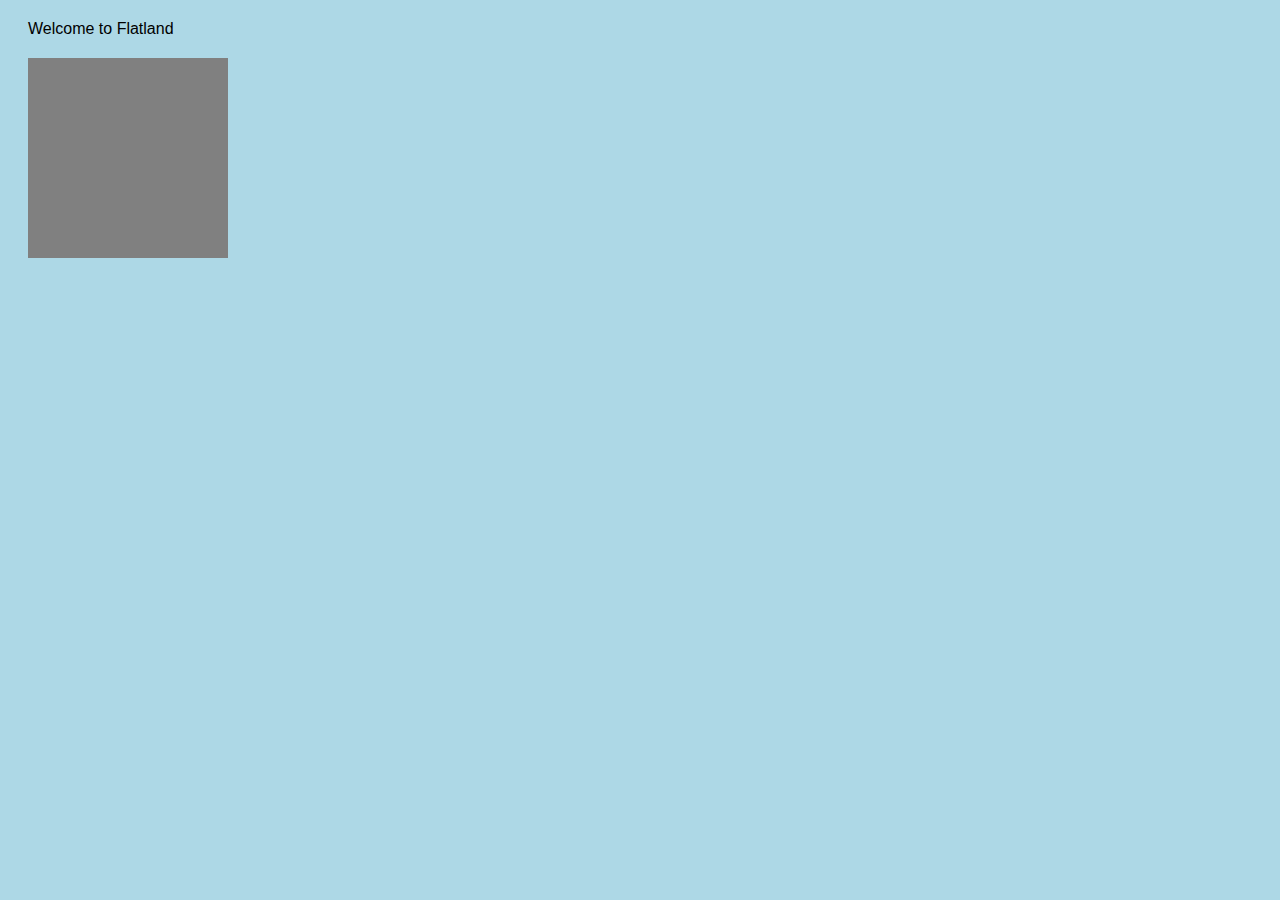
<file: flatland_1.html>
<!DOCTYPE html>
<html>
<head>
    <title>Flatland 1</title>
    <style>
        #square {
            width: 200px;
            height: 200px;
            background-color: gray;
            margin: 20px;
        }
        #words {
            font-family: Arial;
            margin: 20px;
        }
    </style>
</head>
<body>
    <div id="words">Welcome to Flatland</div>
    <div id="square"></div>
    <script>
        document.body.style.backgroundColor = "lightblue";
    </script>
</body>
</html>
</file>
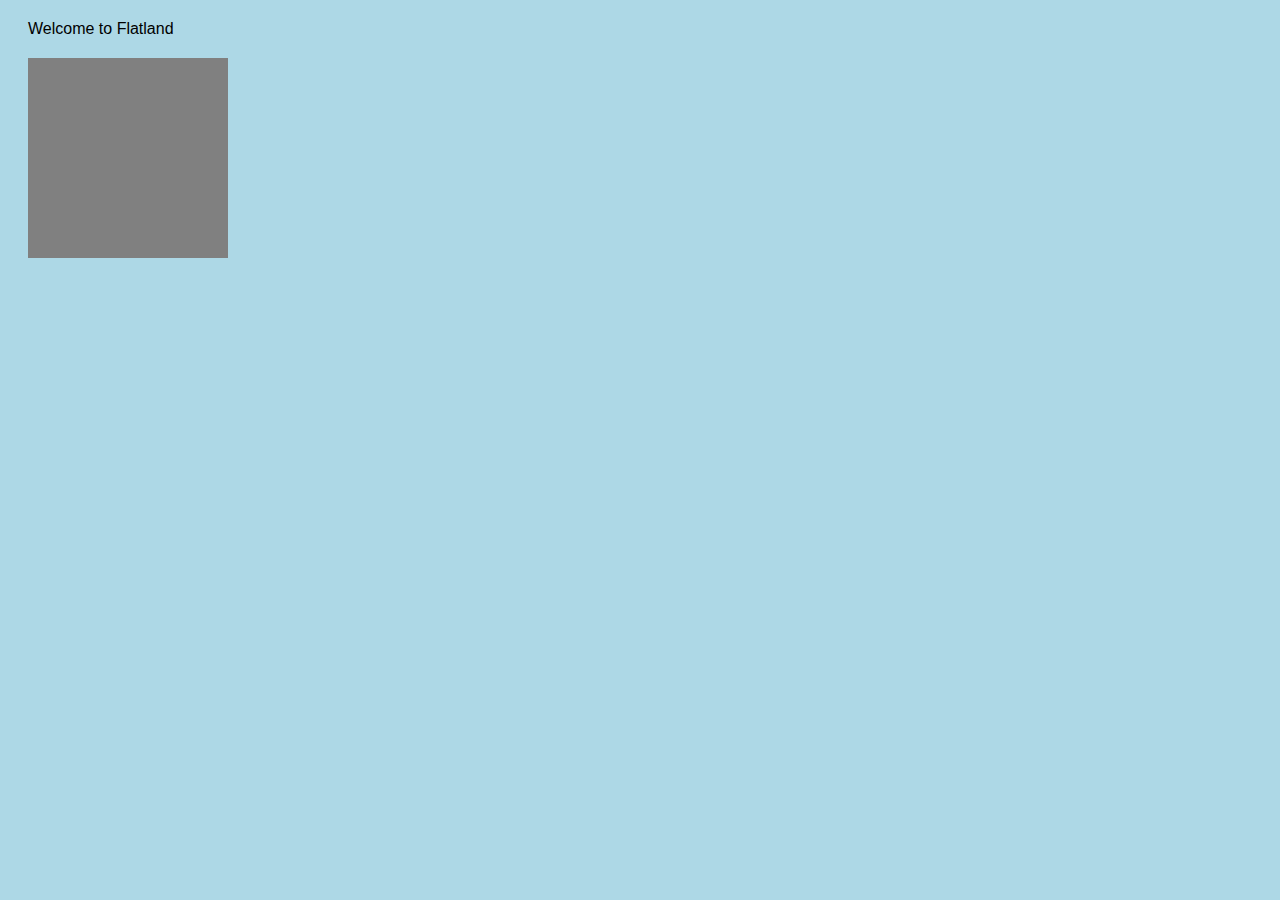
<file: flatland_2.html>
<!DOCTYPE html>
<html>
<head>
    <title>Flatland 2</title>
    <style>
        #square {
            width: 200px;
            height: 200px;
            background-color: gray;
            margin: 20px;
        }
        #words {
            font-family: Arial;
            margin: 20px;
        }
    </style>
</head>
<body>
    <div id="words">Welcome to Flatland</div>
    <div id="square" onclick="this.style.backgroundColor='red'"></div>
    <script>
        document.body.style.backgroundColor = "lightblue";
    </script>
</body>
</html>
</file>
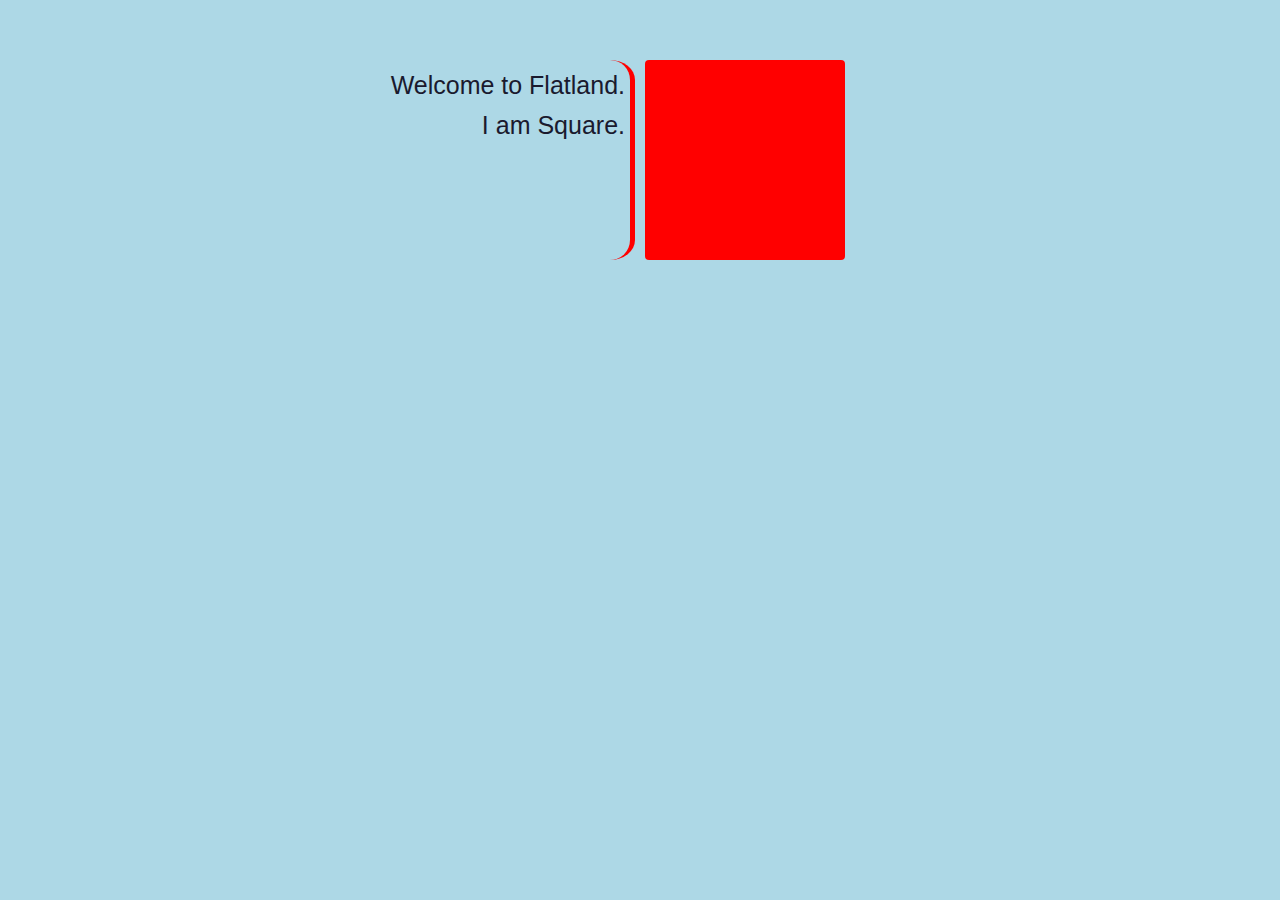
<file: flatland_7.html>
<!DOCTYPE html>
<html lang="en">
<head>
    <meta charset="UTF-8">
    <title>Flatland</title>
    <meta name="author" content="Your Name">
    <meta name="description" content="Explore flatland">
    <link rel="stylesheet" type="text/css" href="style.css">
</head>
<body onload="greeting()">
    <div id="words"></div>
    <div id="square"></div>

    <script>
        let square = document.getElementById('square');
        let words = document.getElementById('words');

        square.addEventListener('click', (event) => changeColour('green'));
        square.addEventListener('mouseover', (event) => changeColour('gray'));
        square.addEventListener('mouseout', (event) => changeColour('red'));

        function changeColour(colour) {
            square.style.background = colour;
        }

        function greeting() {
            words.innerHTML = "Welcome to Flatland.<br> I am Square.";
        }
    </script>
</body>
</html>
</file>
<file: style.css>
/* ===== BASE STYLES & VARIABLES ===== */
:root {
  /* Light Theme (default) */
  --primary: #004080;
  --secondary: #0066cc;
  --accent: #ffd700;
  --text-primary: #1a1a2e;
  --text-secondary: #333;
  --bg-primary: #f8f9fa;
  --bg-secondary: #ffffff;
  --card-bg: #ffffff;
  --border-color: #e0e0e0;
  
  /* Animation & Layout */
  scroll-behavior: smooth;
  --transition-speed: 0.3s;
}

@media (prefers-color-scheme: dark) {
  :root {
    /* Dark Theme */
    --primary: #0066cc;
    --secondary: #004080;
    --accent: #ffcc00;
    --text-primary: #f8f9fa;
    --text-secondary: #e0e0e0;
    --bg-primary: #1a1a2e;
    --bg-secondary: #252547;
    --card-bg: #252547;
    --border-color: #3a3a5a;
  }
}

/* ===== BASE ELEMENTS ===== */
* {
  margin: 0;
  padding: 0;
  box-sizing: border-box;
}

body {
  font-family: 'Segoe UI', Arial, sans-serif;
  line-height: 1.6;
  color: var(--text-primary);
  background-color: var(--bg-primary);
  transition: background-color var(--transition-speed), color var(--transition-speed);
}

/* ===== COMPONENTS ===== */
/* Header/Navigation */
header {
  background: var(--primary);
  color: white;
  padding: 1rem;
  position: sticky;
  top: 0;
  z-index: 100;
  backdrop-filter: blur(10px);
}

.nav-links {
  display: flex;
  list-style: none;
  gap: 1.5rem;
  padding: 0;
  margin: 0;
}

.nav-links a {
  color: white;
  text-decoration: none;
  transition: opacity var(--transition-speed);
}

.nav-links a:hover {
  opacity: 0.8;
}

/* Cards & Containers */
.project-card {
  background: var(--card-bg);
  padding: 1.5rem;
  border-radius: 8px;
  box-shadow: 0 2px 10px rgba(0,0,0,0.1);
  transition: transform var(--transition-speed), box-shadow var(--transition-speed);
  will-change: transform;
}

.project-card:hover {
  transform: translateY(-5px);
  box-shadow: 0 8px 20px rgba(0,0,0,0.15);
}

/* Buttons */
.btn {
  padding: 0.8rem 1.5rem;
  border-radius: 8px;
  border: none;
  cursor: pointer;
  transition: all var(--transition-speed);
  font-weight: 600;
}

.btn-primary {
  background: var(--accent);
  color: var(--text-primary);
}

.btn-primary:hover {
  transform: translateY(-2px);
  box-shadow: 0 5px 15px rgba(255, 215, 0, 0.3);
}

/* ===== DARK MODE TOGGLE ===== */
.theme-toggle {
  position: fixed;
  bottom: 2rem;
  right: 2rem;
  background: var(--accent);
  color: var(--text-primary);
  width: 3rem;
  height: 3rem;
  border-radius: 50%;
  display: grid;
  place-items: center;
  cursor: pointer;
  box-shadow: 0 0 10px rgba(0,0,0,0.2);
  z-index: 100;
  border: none;
}

/* ===== SECTIONS ===== */
/* Hero Section */
.hero {
  min-height: 90vh;
  display: flex;
  align-items: center;
  padding: 4rem 2rem;
  background: linear-gradient(135deg, var(--primary), var(--secondary));
  color: white;
}

/* Projects Grid */
.projects-grid {
  display: grid;
  grid-template-columns: repeat(auto-fit, minmax(300px, 1fr));
  gap: 1.5rem;
  padding: 2rem;
}

/* ===== ANIMATIONS ===== */
@keyframes fadeIn {
  from { opacity: 0; transform: translateY(10px); }
  to { opacity: 1; transform: translateY(0); }
}

@keyframes spin {
  0% { transform: rotate(0deg); }
  100% { transform: rotate(360deg); }
}

/* ===== UTILITY CLASSES ===== */
.animate-pop {
  animation: fadeIn 0.5s ease;
}

.loading-spinner {
  border: 4px solid rgba(0,0,0,0.1);
  border-top: 4px solid var(--accent);
  border-radius: 50%;
  width: 40px;
  height: 40px;
  animation: spin 1s linear infinite;
}

/* ===== RESPONSIVE DESIGN ===== */
@media (max-width: 768px) {
  .nav-links {
    flex-direction: column;
    gap: 1rem;
  }
  
  .projects-grid {
    grid-template-columns: 1fr;
  }
  
  .hero {
    padding: 2rem 1rem;
    min-height: 80vh;
  }
}
/* New Logo Styles */
.logo {
  display: flex;
  align-items: center;
  height: 40px; /* Adjust based on your logo's height */
}

.logo-img {
  height: 100%;
  width: auto;
  transition: transform var(--transition-speed);
}

.logo:hover .logo-img {
  transform: scale(1.05);
}
nav {
  padding: 1rem 2rem; /* Reduced from 1.5rem if needed */
}
@media (max-width: 768px) {
  .logo {
      height: 30px; /* Smaller logo on mobile */
  }
}
#square {
  width: 200px;
  height: 200px;
  background-color: gray;
  margin: 20px;
  transition: background-color 0.3s ease;
}

#words {
  font-family: Arial, sans-serif;
  margin: 20px;
  font-size: 18px;
}

body {
  background-color: lightblue;
  margin: 0;
  padding: 20px;
}
body {
  font-family: Arial, sans-serif;
  padding: 20px;
  transition: background-color 0.3s;
}

#square {
  width: 200px;
  height: 200px;
  margin: 20px;
  cursor: pointer;
  transition: all 0.3s ease;
}

#words {
  font-size: 18px;
  margin: 20px;
  min-height: 24px;
}

button {
  background: #4CAF50;
  color: white;
  border: none;
  border-radius: 4px;
  padding: 8px 16px;
  cursor: pointer;
  transition: background 0.3s;
}

button:hover {
  background: #45a049;
}
/* ===== BASE STYLES & VARIABLES ===== */
:root {
  /* Color Scheme */
  --primary: #004080;
  --secondary: #0066cc;
  --accent: #ffd700;
  --text-primary: #1a1a2e;
  --text-secondary: #333;
  --bg-primary: #f8f9fa;
  --bg-secondary: #ffffff;
  --card-bg: #ffffff;
  --border-color: #e0e0e0;
  
  /* Animation */
  --transition-speed: 0.3s;
}

@media (prefers-color-scheme: dark) {
  :root {
    --primary: #0066cc;
    --secondary: #004080;
    --accent: #ffcc00;
    --text-primary: #f8f9fa;
    --text-secondary: #e0e0e0;
    --bg-primary: #1a1a2e;
    --bg-secondary: #252547;
    --card-bg: #252547;
    --border-color: #3a3a5a;
  }
}

/* ===== BASE ELEMENTS ===== */
* {
  margin: 0;
  padding: 0;
  box-sizing: border-box;
}

body {
  font-family: 'Segoe UI', Arial, sans-serif;
  line-height: 1.6;
  color: var(--text-primary);
  background-color: var(--bg-primary);
  padding: 20px;
  transition: 
    background-color var(--transition-speed), 
    color var(--transition-speed);
}

/* ===== FLATLAND SPECIFIC STYLES ===== */
#flatland-container {
  max-width: 800px;
  margin: 0 auto;
  padding: 2rem;
  background: var(--bg-secondary);
  border-radius: 8px;
  box-shadow: 0 2px 10px rgba(0,0,0,0.1);
}

#square {
  width: 200px;
  height: 200px;
  background-color: var(--border-color);
  margin: 20px auto;
  cursor: pointer;
  transition: 
    background-color var(--transition-speed),
    transform 0.2s ease;
  border-radius: 4px;
}

#square:hover {
  transform: scale(1.02);
}

#words {
  font-size: 1.1rem;
  margin: 20px 0;
  min-height: 24px;
  color: var(--text-primary);
  text-align: center;
}

.flatland-btn {
  background: var(--accent);
  color: var(--text-primary);
  border: none;
  border-radius: 4px;
  padding: 0.8rem 1.5rem;
  cursor: pointer;
  transition: all var(--transition-speed);
  font-weight: 600;
  display: block;
  margin: 20px auto;
  box-shadow: 0 2px 5px rgba(0,0,0,0.1);
}

.flatland-btn:hover {
  transform: translateY(-2px);
  box-shadow: 0 5px 15px rgba(0,0,0,0.2);
  opacity: 0.9;
}

/* ===== RESPONSIVE ADJUSTMENTS ===== */
@media (max-width: 600px) {
  #flatland-container {
    padding: 1rem;
  }
  
  #square {
    width: 150px;
    height: 150px;
  }
}
/* Flatland Base Styles */
body {
  font-family: "Helvetica", "Arial", sans-serif;
  box-sizing: border-box;
  padding-top: 40px;
  width: 550px;
  margin: 0 auto;
}

#square {
  float: left;
  width: 200px;
  height: 200px;
  background: red;
}

#words {
  float: left;
  width: 250px;
  height: 200px;
  font-size: 25px;
  text-align: right;
  padding: 5px;
  margin-right: 10px;
  border-radius: 10%;
  border-right: 5px solid red;
}
/* Flatland Base Styles */
body {
  font-family: "Helvetica", "Arial", sans-serif;
  box-sizing: border-box;
  padding-top: 40px;
  width: 550px;
  margin: 0 auto;
  background-color: lightblue;
}

#square {
  float: left;
  width: 200px;
  height: 200px;
  background: red;
  cursor: pointer;
  transition: background-color 0.3s;
}

#words {
  float: left;
  width: 250px;
  height: 200px;
  font-size: 25px;
  text-align: right;
  padding: 5px;
  margin-right: 10px;
  border-radius: 10%;
  border-right: 5px solid red;
}
/* Base mobile styles */
.container { padding: 1rem; }

/* Tablet breakpoint */
@media (min-width: 768px) {
  .projects-grid { grid-template-columns: repeat(2, 1fr); }
}

/* Desktop breakpoint */
@media (min-width: 1024px) {
  .projects-grid { grid-template-columns: repeat(4, 1fr); }
}
/* Mobile-first styles */
.logo {
  max-width: 120px;
  height: auto;
}

@media (max-width: 576px) {
  .logo {
    max-width: 80px;
  }
  
  nav {
    flex-direction: column;
  }
}
/* Add mobile menu toggle */
.mobile-menu-btn {
  display: block; /* Show on mobile */
}

@media (min-width: 768px) {
  .mobile-menu-btn {
    display: none; /* Hide on desktop */
  }
}
</file>
